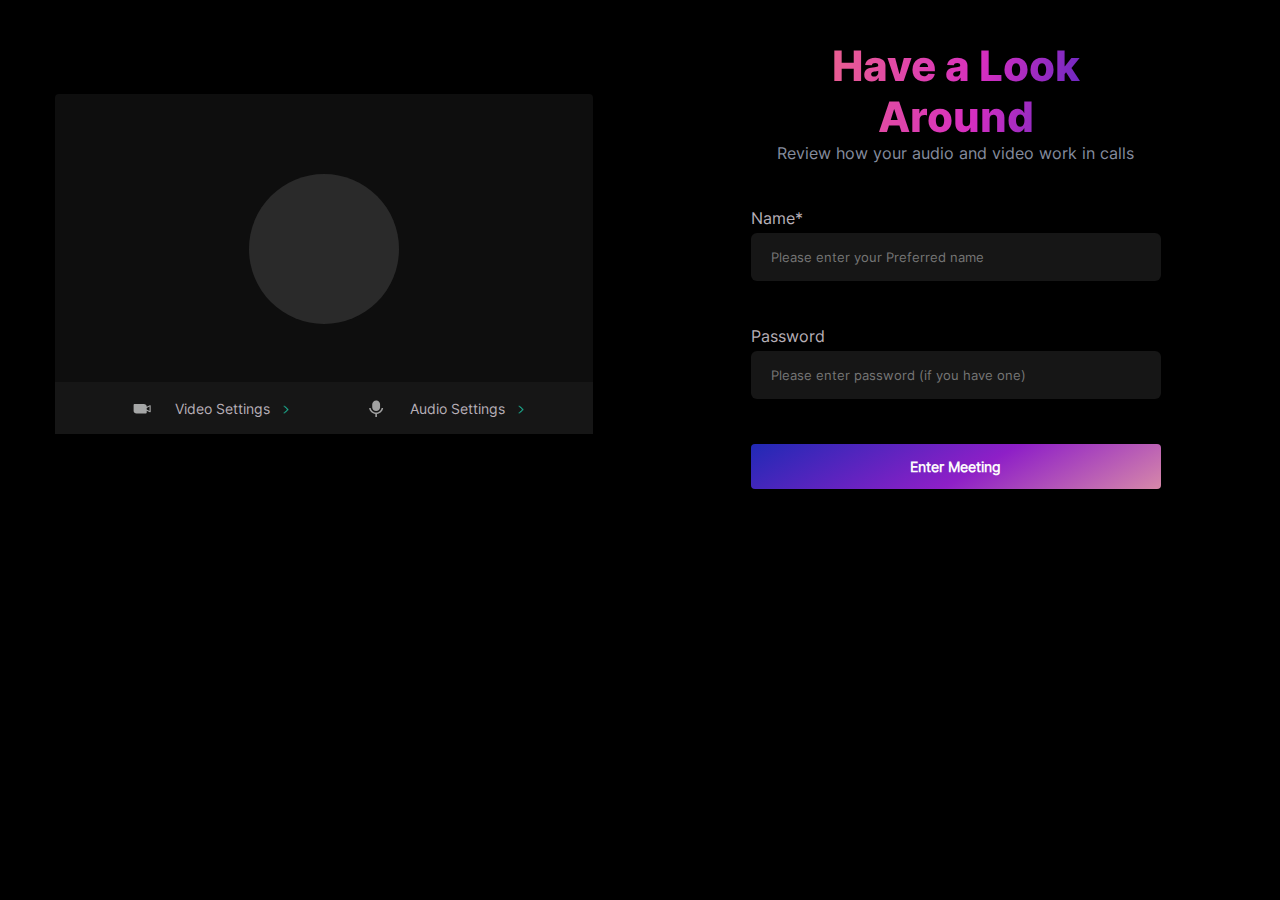
<file: index.html>
<!DOCTYPE html>
<html>
<head>
	<meta charset="utf-8">
	<title>Cuddle01 | Nurul Hassan</title>
	<link rel="icon" href="./img/favicon.ico" type="image/icon" sizes="16x16">
	<link rel="stylesheet" type="text/css" href="./css/style.css">
	<meta content="width=device-width, initial-scale=1" name="viewport" />
</head>
<body>
	<div class="main">
		
		<div class="content-container">
			<div class="video">
				<div class="camera">
					<div class="camera-stream"></div>
					<video autoplay="true" ></video>

					<div class="bottom-menu">
						<div class="icon">
							<a href="./videoff.html">
								<span class="icon-span on">
									<img src="./img/video.svg" alt="VideoOn" >			
								</span>
							</a>
							
							<ul>
								<li><a href="#" >Video Settings &nbsp; <img src="./img/right.png" ></a>
									<ul>
										<li> <a href="#"> Webcam</a>  </li>
										<li> <a href="#"> Default - Webcam</a>  </li>
										<li> <a href="#"> Preferred Webcam </a> <input type="checkbox" name="preferred-camera" checked> </li>
									</ul>
								</li>
							</ul>
						</div>

						<div class="icon">
							<a href="./micoff.html">
								<span class="icon-span on">
									<img src="./img/MicOn.svg" alt="MicOn">		
								</span>
							</a>
							<ul>
								<li><a href="#" >Audio Settings &nbsp; <img src="./img/right.png" ></a>
									<ul>
										<li> <a href="#"> Audio 1</a></li>
										<li> <a href="#"> Audio 2</a></li>
										<li> <a href="#"> Audio 3</a></li>
										<li> <a href="#"> Audio 4</a> <input type="checkbox" name="audio3" checked></li>
									</ul>
								</li>
							</ul>
						</div>

					</div>

				</div>
			</div>
			<div class="meeting-details">
				<div class="inner-section">
					<h2>Have a Look Around</h2>
					<p>Review how your audio and video work in calls</p>
					<div class="meeting-details-input">
						<label for="display-name"> Name* </label>
						<input type="text" placeholder="Please enter your Preferred name" value="">
					</div>
					<div class="meeting-details-input">
						<label for="display-name">Password </label>
						<input type="password" placeholder="Please enter password (if you have one)" value="">
					</div>
					<button type="submit" class="meeting-details-input">Enter Meeting</button>
				</div>
			</div>
		</div>
	</body>
	</html>
</file>
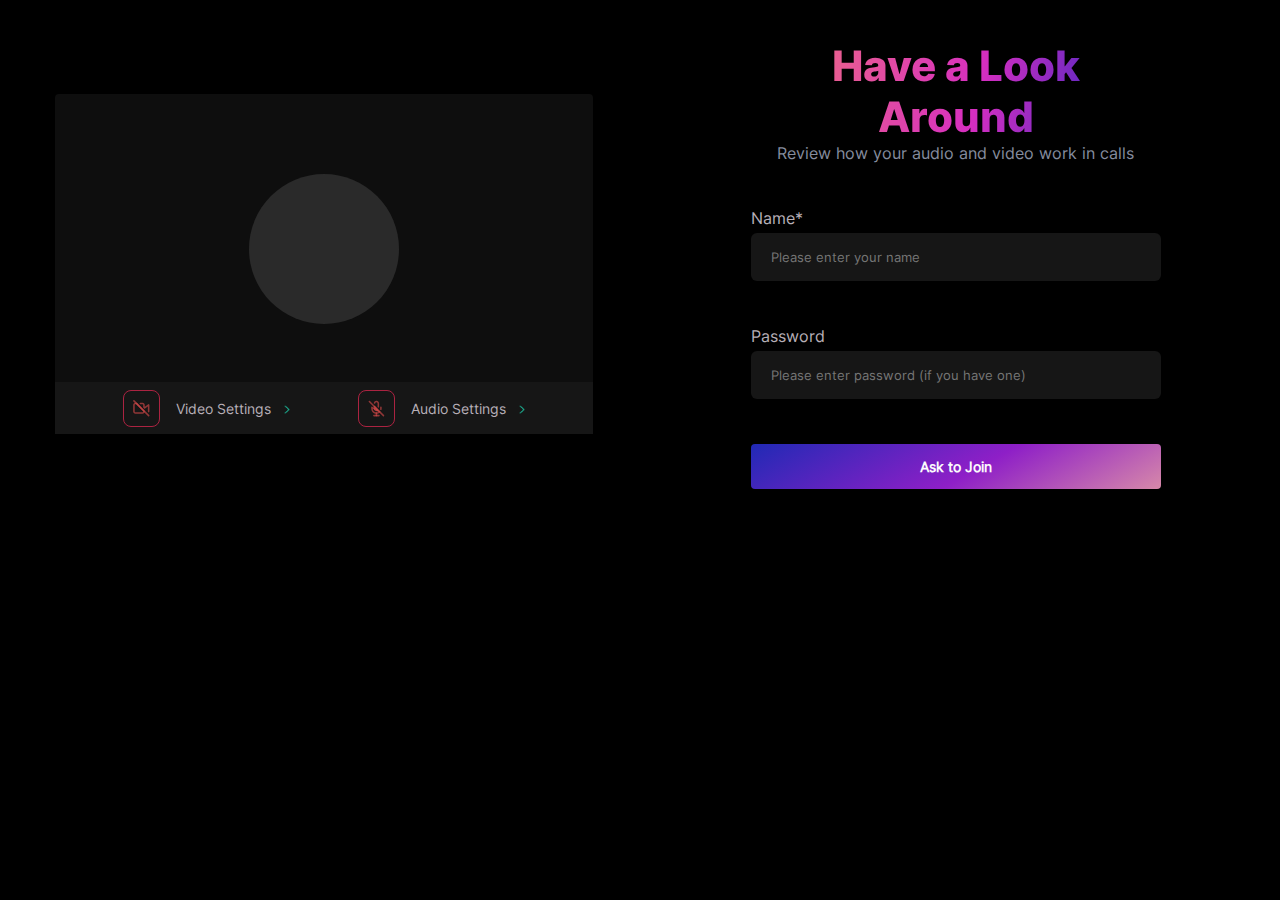
<file: index1.html>
<!DOCTYPE html>
<html>
<head>
	<meta charset="utf-8">
	<title>Cuddle01 | Nurul Hassan</title>
	<link rel="icon" href="./img/favicon.ico" type="image/icon" sizes="16x16">
	<link rel="stylesheet" type="text/css" href="./css/style.css">
	<meta content="width=device-width, initial-scale=1" name="viewport" />
</head>
<body>
	<div class="main">
		<div class="content-container">
			<div class="video">
				<div class="camera">
					<div class="camera-stream"></div>
					<video autoplay="true" ></video>

					<div class="bottom-menu">
						<div class="icon">
							<a href="./micoff.html">
								<span class="icon-span off">
									<img src="./img/videonot.svg" alt="VideoOff" >			
								</span>
							</a>
							
							<ul>
								<li><a href="#" >Video Settings &nbsp; <img src="./img/right.png" ></a>
									<ul>
										<li> <a href="#"> Webcam</a>  </li>
										<li> <a href="#"> Default - Webcam</a>  </li>
										<li> <a href="#"> Preferred Webcam </a> <input type="checkbox" name="preferred-camera"> </li>
									</ul>
								</li>
							</ul>
						</div>

						<div class="icon">
							<a href="./videoff.html">
								<span class="icon-span off">
									<img src="./img/MicOff.svg" alt="MicOff">		
								</span>
							</a>
							<ul>
								<li><a href="#" >Audio Settings &nbsp; <img src="./img/right.png" ></a>
									<ul>
										<li> <a href="#"> Audio 1</a></li>
										<li> <a href="#"> Audio 2</a></li>
										<li> <a href="#"> Audio 3</a></li>
										<li> <a href="#"> Audio 4</a> <input type="checkbox" name="audio3" checked></li>
									</ul>
								</li>
							</ul>
						</div>

					</div>

				</div>
			</div>
			<div class="meeting-details">
				<div class="inner-section">
					<h2>Have a Look Around</h2>
					<p>Review how your audio and video work in calls</p>
					<div class="meeting-details-input">
						<label for="display-name"> Name* </label>
						<input type="text" placeholder="Please enter your name" value="">
					</div>
					<div class="meeting-details-input">
						<label for="display-name">Password </label>
						<input type="password" placeholder="Please enter password (if you have one)" value="">
					</div>
					<button type="submit" class="meeting-details-input">Ask to Join</button>
				</div>
			</div>
		</div>
	</body>
	</html>
</file>
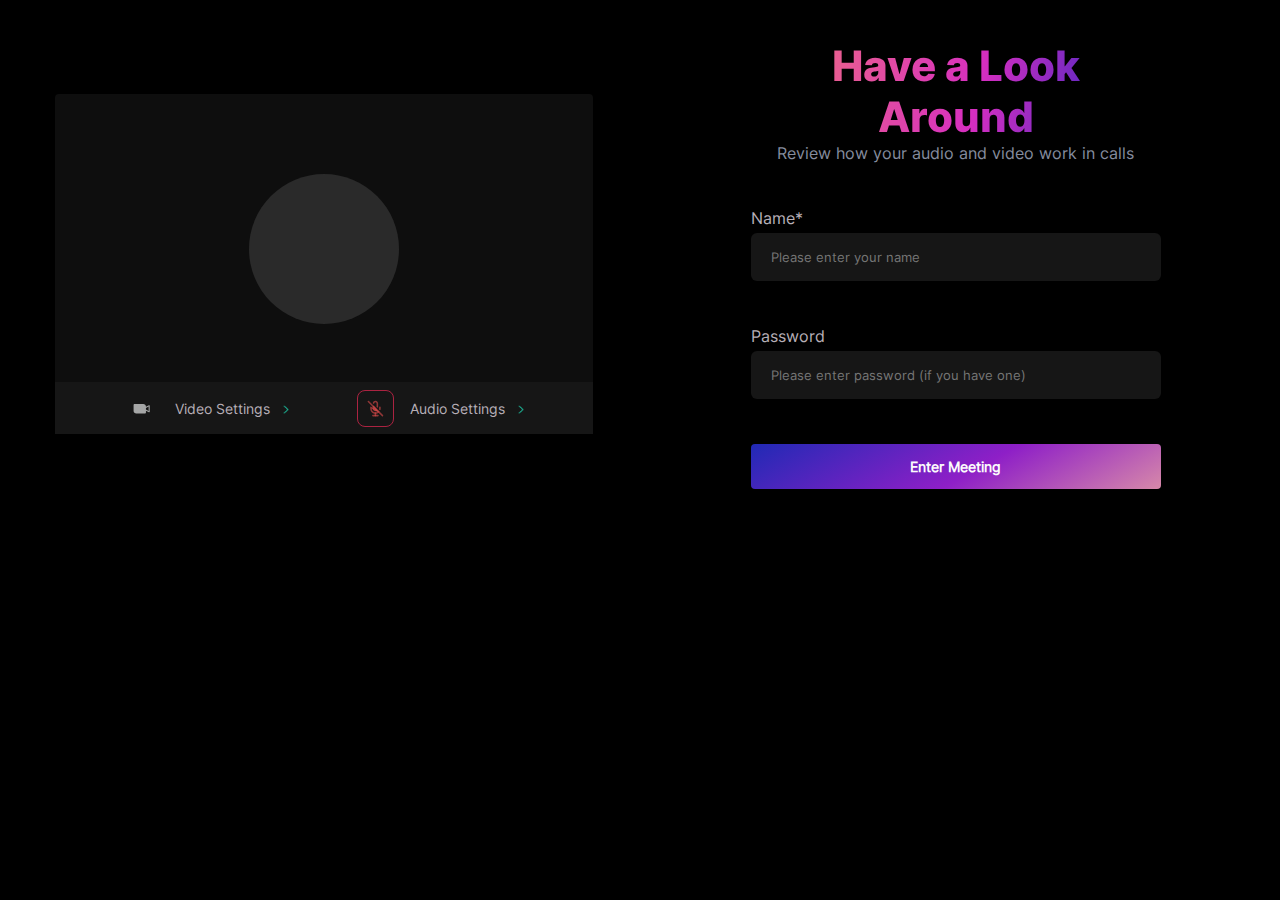
<file: micoff.html>
<!DOCTYPE html>
<html>
<head>
	<meta charset="utf-8">
	<title>Cuddle01 | Nurul Hassan</title>
	<link rel="icon" href="./img/favicon.ico" type="image/icon" sizes="16x16">
	<link rel="stylesheet" type="text/css" href="./css/style.css">
	<meta content="width=device-width, initial-scale=1" name="viewport" />
</head>
<body>
	<div class="main">
		
		<div class="content-container">
			<div class="video">
				<div class="camera">
					<div class="camera-stream"></div>
					<video autoplay="true" ></video>

					<div class="bottom-menu">
						<div class="icon">
							<a href="./index1.html">
								<span class="icon-span on">
									<img src="./img/video.svg" alt="VideoOn" >			
								</span>
							</a>
							
							<ul>
								<li><a href="#" >Video Settings &nbsp; <img src="./img/right.png" ></a>
									<ul>
										<li> <a href="#"> Webcam</a>  </li>
										<li> <a href="#"> Default - Webcam</a>  </li>
										<li> <a href="#"> Preferred Webcam </a> <input type="checkbox" name="preferred-camera" checked=""> </li>
									</ul>
								</li>
							</ul>
						</div>

						<div class="icon">
							<a href="./index.html">
								<span class="icon-span off">
									<img src="./img/MicOff.svg" alt="MicOff">		
								</span>
							</a>
							<ul>
								<li><a href="#" >Audio Settings &nbsp; <img src="./img/right.png" ></a>
									<ul>
										<li> <a href="#"> Audio 1</a></li>
										<li> <a href="#"> Audio 2</a></li>
										<li> <a href="#"> Audio 3</a></li>
										<li> <a href="#"> Audio 4</a> <input type="checkbox" name="audio3"></li>
									</ul>
								</li>
							</ul>
						</div>

					</div>

				</div>
			</div>
			<div class="meeting-details">
				<div class="inner-section">
					<h2>Have a Look Around</h2>
					<p>Review how your audio and video work in calls</p>
					<div class="meeting-details-input">
						<label for="display-name"> Name* </label>
						<input type="text" placeholder="Please enter your name" value="">
					</div>
					<div class="meeting-details-input">
						<label for="display-name">Password </label>
						<input type="password" placeholder="Please enter password (if you have one)" value="">
					</div>
					<button type="submit" class="meeting-details-input">Enter Meeting</button>
				</div>
			</div>
		</div>
	</body>
	</html>
</file>
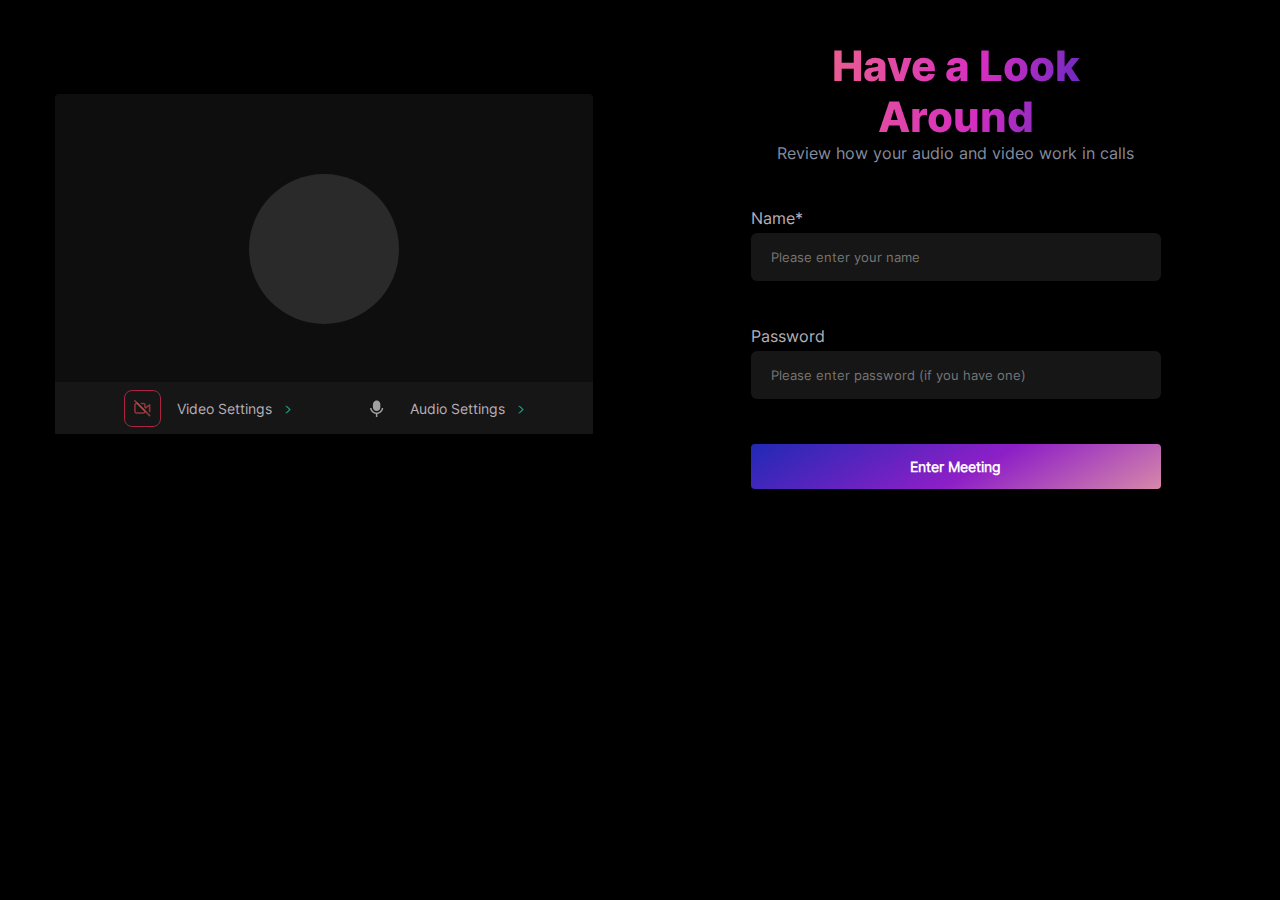
<file: videoff.html>
<!DOCTYPE html>
<html>
<head>
	<meta charset="utf-8">
	<title>Cuddle01 | Nurul Hassan</title>
	<link rel="icon" href="./img/favicon.ico" type="image/icon" sizes="16x16">
	<link rel="stylesheet" type="text/css" href="./css/style.css">
	<meta content="width=device-width, initial-scale=1" name="viewport" />
</head>
<body>
	<div class="main">
		
		<div class="content-container">
			<div class="video">
				<div class="camera">
					<div class="camera-stream"></div>
					<video autoplay="true" ></video>

					<div class="bottom-menu">
						<div class="icon">
							<a href="./index.html">
								<span class="icon-span off">
									<img src="./img/videonot.svg" alt="VideoOff" >			
								</span>
							</a>
							
							<ul>
								<li><a href="#" >Video Settings &nbsp; <img src="./img/right.png" ></a>
									<ul>
										<li> <a href="#"> Webcam</a>  </li>
										<li> <a href="#"> Default - Webcam</a>  </li>
										<li> <a href="#"> Preferred Webcam </a> <input type="checkbox" name="preferred-camera"> </li>
									</ul>
								</li>
							</ul>
						</div>

						<div class="icon">
							<a href="./index1.html">
								<span class="icon-span on">
									<img src="./img/MicOn.svg" alt="MicOn">		
								</span>
							</a>
							<ul>
								<li><a href="#" >Audio Settings &nbsp; <img src="./img/right.png" ></a>
									<ul>
										<li> <a href="#"> Audio 1</a></li>
										<li> <a href="#"> Audio 2</a></li>
										<li> <a href="#"> Audio 3</a></li>
										<li> <a href="#"> Audio 4</a> <input type="checkbox" name="audio3"></li>
									</ul>
								</li>
							</ul>
						</div>

					</div>

				</div>
			</div>
			<div class="meeting-details">
				<div class="inner-section">
					<h2>Have a Look Around</h2>
					<p>Review how your audio and video work in calls</p>
					<div class="meeting-details-input">
						<label for="display-name"> Name* </label>
						<input type="text" placeholder="Please enter your name" value="">
					</div>
					<div class="meeting-details-input">
						<label for="display-name">Password </label>
						<input type="password" placeholder="Please enter password (if you have one)" value="">
					</div>
					<button type="submit" class="meeting-details-input">Enter Meeting</button>
				</div>
			</div>
		</div>
	</body>
	</html>
</file>
<file: css/style.css>
body {
    background: #000;
    font-family: 'Inter';
}

.main {
    height: 100%;
}

.logo-head{
    position: relative;
    width: 100%;
    height: 20%;
}

.logo-img{
    margin: 30px;
}

.content-container{
    width: 100%;
    height: 100%;
    display: flex;
    align-items: center;
    flex-wrap: wrap;
    margin-top: 40px;
}

.video{
    position: relative;
    width : 50%;
}

video {
    width: 100%;
    height: 80%;
}

.camera {
    position: relative;
    display: flex;
    height: 340px;
    align-items: center;
    justify-content: center;
    background: #0e0e0e;
    border-radius: 4px;
    width: 85%;
    display: block;
    margin: auto;
} 

.camera-stream{
    position: absolute;
    top: 50%;
    left: 50%;
    background: #2a2a2a;
    transform: translate(-50%,-60%);
    height: 150px;
    width: 150px;
    border-radius: 80%;
    z-index: 0;
}

.bottom-menu{
    display: flex;
    align-items: center;
    justify-content: space-evenly;
    background: #161616;
    position: absolute;
    bottom: 0;
    height: 3.25em;
    width: 100%;
}

.icon {
    display: flex;
    font-size: 14px;
    align-items: center;
    position: relative;
    color: #a299a2;
}

.icon-span {
    margin-right: 1rem;
    height: 35px;
    width: 35px;
    display: flex;
    position: relative;
    z-index: 2;
    border-radius: 8px;
}

.off {
    border: 1px solid #ab2341;
}

.on {
    border: 1px solid #342ff;
}

.icon-span img {
    height: 50%;
    margin: auto;
    display: block;
    z-index: 2;
}

.arrow-icon {
    cursor: pointer;
}

.meeting-details {
    width: 50%;
    display: flex;
    flex-direction: column;
    text-align: center;
    align-items: center;
    justify-content: space-evenly;
}

.inner-section {
    width: 65%;
}
.inner-section h2{
    margin-top: 0px;
    margin-bottom: 1.38px;
    font-size: 42px;
    background:linear-gradient( 101.76deg,#f37777,#d62ec0 55.05%,#1124c3);
    font-family: Inter ExtraBold;
    font-weight: 500;
    -webkit-background-clip: text;
    color: transparent;
}

.inner-section p {
    margin-top: 0px;
    font-weight: 500;
    color: #858c9e;
}

.meeting-details-input {
    width: 100%;
    margin-top: 45px;
}

.meeting-details-input label {
    text-align: left;
    display: block;
    color: #b7afb7;
    margin: .3rem 0;
}

.meeting-details-input input {
    background: #161616;
    color: #fff;
    border: none;
    box-sizing: border-box;
    border-radius: 6px;
    padding: 1rem 1.25rem;
    font-family: 'Inter',sans-serif;
    width: 100%;
}

.inner-section button {
    border-radius: 4px;
    width: 100%;
    color: #fcfcfc;
    padding: 14px 25px;
    font-size: 14px;
    border: none;
    font-family: 'Inter',sans-serif;
    font-weight: 600;
    background: linear-gradient(150.76deg ,#1a2ab4 -3.15%, #8e1fc7 55.05%,#e8a2a2 110.87%);
}

.icon a {
    display:block;
    color:#b7afb7;
    line-height: 47px;
    text-decoration:none;
}

.icon ul li img {
    width: 7px;
    height: 9px;
}

.icon ul li img:hover {
    transform: rotate(90deg);
}

.icon ul {
    list-style-type: none;
    padding: 0;
}

.icon ul ul {
    display: none;
    position: absolute;
    top: 60px;
    border-radius: 4px;
    list-style-type: none;
    margin-left: -17px;
    background: #2a2a2a;
}

.icon ul ul a {
    color: #858c9e;
    color: #b7afb7;
    font-size: 13px;
    padding-left: 19px;
    width: 70%;
}

.icon ul li:hover > ul {
    display:inherit;
}

.icon ul ul li {
    width:196px;
    display:flex;
    position: relative;
}

.icon ul ul li input {
    margin: auto;
    width: 30%;
}

@font-face {
  font-family: 'Inter';
  font-style: normal;
  src: url('../font/Inter-Regular.ttf') format('truetype'),
  url('../font/Inter-Regular.woff') format('woff');
}

@font-face {
  font-family: 'Inter ExtraBold';
  src: url('../font/Inter-ExtraBold.ttf') format('truetype');
}

@media screen and (max-width: 800px)  {
    .content-container {
        width:100%;
        margin-top: 0;
        height: auto;
    }

    .logo-head{
        position: relative;
        width: 100%;
    }

    .logo-img {
        margin: 30px;
        width: auto;
    }

    .video {
        width:100%;
        height: 228px;
    }

    .camera {
        height: 100%;
        width: 100%;
    }
    
    .camera-stream {
        transform:translate(-50%,-60%) scale(.6);
    }

    .icon-span {
        height: 30px;
        width: 30px;
    }
    
    .inner-section {
        width: 90%;
        margin-top: 8px;
    }

    .inner-section h2 {
        font-size: 27px;
    }
    
    .meeting-details {
        width: 100%;
    }
    
    .meeting-details-input {
        width: 100%;
        margin-top: 30px;
    }

    .meeting-details-input label {
        font-size: 14px;
    }

    .meeting-details-input input {
        font-size: 11px;
    }
    .icon {
        font-size:10px ;
    }

    .inner-section p {
        font-size:11px;
    }

    .icon ul li img {
        width: 7px;
        height: 6px;
    }
}
</file>
